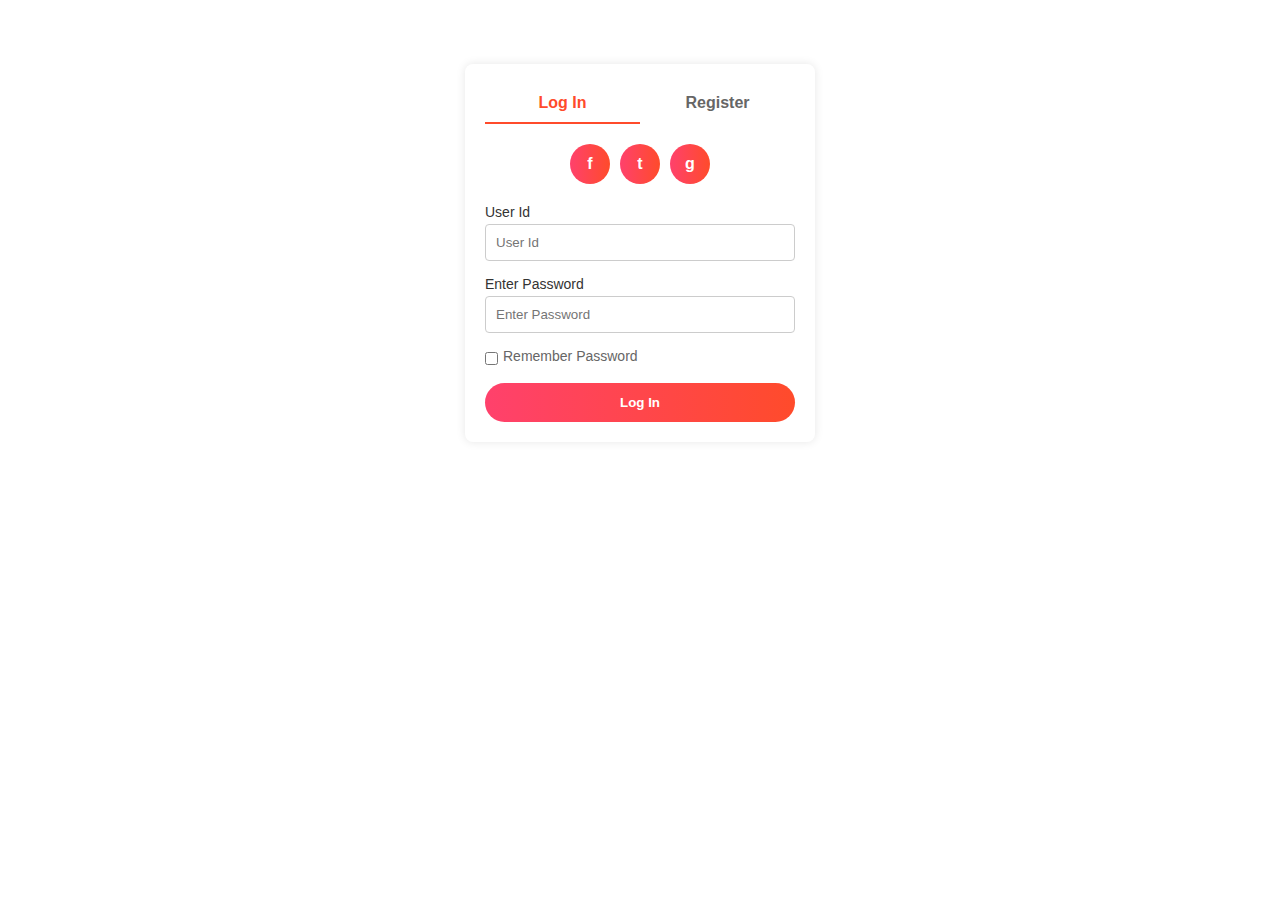
<file: login.html>
<!DOCTYPE html>
<html lang="en">
<head>
  <meta charset="UTF-8" />
  <meta name="viewport" content="width=device-width, initial-scale=1.0"/>
  <title>Login / Register Toggle</title>
  <link rel="stylesheet" href="style1.css" />
</head>
<body>
  <div class="container">
    <!-- Tabs (Login / Register) -->
    <div class="tab-buttons">
      <button id="loginTab" class="active">Log In</button>
      <button id="registerTab">Register</button>
    </div>
    
    <!-- Social Icons -->
    <div class="social-container">
      <!-- You can replace these placeholders with actual icons (e.g., Font Awesome) -->
      <div class="social-icon facebook">f</div>
      <div class="social-icon twitter">t</div>
      <div class="social-icon google">g</div>
    </div>

    <!-- LOGIN FORM -->
    <form id="loginForm" class="form active-form">
      <label for="loginUserId">User Id</label>
      <input type="text" id="loginUserId" placeholder="User Id" />
      
      <label for="loginPassword">Enter Password</label>
      <input type="password" id="loginPassword" placeholder="Enter Password" />
      
      <div class="remember">
        <input type="checkbox" id="rememberMe" />
        <label for="rememberMe">Remember Password</label>
      </div>
      
      <button type="submit" class="gradient-button">Log In</button>
    </form>

    <!-- REGISTER FORM -->
    <form id="registerForm" class="form">
      <label for="regUserId">User Id</label>
      <input type="text" id="regUserId" placeholder="User Id" />
      
      <label for="regEmailId">Email Id</label>
      <input type="email" id="regEmailId" placeholder="Email Id" />
      
      <label for="regPassword">Enter Password</label>
      <input type="password" id="regPassword" placeholder="Enter Password" />

      <div class="terms">
        <input type="checkbox" id="agreeTerms" />
        <label for="agreeTerms">I agree to the terms &amp; conditions</label>
      </div>
      
      <button type="submit" class="gradient-button">Register</button>
    </form>
  </div>

  <script>
    // Grab elements
    const loginTab = document.getElementById('loginTab');
    const registerTab = document.getElementById('registerTab');
    const loginForm = document.getElementById('loginForm');
    const registerForm = document.getElementById('registerForm');

    // When user clicks on "Log In" tab
    loginTab.addEventListener('click', () => {
      loginTab.classList.add('active');
      registerTab.classList.remove('active');
      loginForm.classList.add('active-form');
      registerForm.classList.remove('active-form');
    });

    // When user clicks on "Register" tab
    registerTab.addEventListener('click', () => {
      registerTab.classList.add('active');
      loginTab.classList.remove('active');
      registerForm.classList.add('active-form');
      loginForm.classList.remove('active-form');
    });
  </script>
</body>
</html>
</file>
<file: style1.css>
/* Reset some default styles (optional) */
* {
    margin: 0;
    padding: 0;
    box-sizing: border-box;
    font-family: sans-serif;
  }
  
  /* Container for the whole card */
  .container {
    width: 350px;
    margin: 5% auto;
    background: #fff;
    border-radius: 8px;
    box-shadow: 0 0 10px rgba(0, 0, 0, 0.1);
    padding: 20px;
  }
  
  /* Tab buttons (Log In / Register) */
  .tab-buttons {
    display: flex;
    justify-content: space-between;
    margin-bottom: 20px;
  }
  
  .tab-buttons button {
    width: 50%;
    padding: 10px 0;
    background: none;
    border: none;
    font-size: 16px;
    cursor: pointer;
    font-weight: 600;
    color: #666;
    transition: color 0.3s;
    border-bottom: 2px solid transparent;
  }
  
  .tab-buttons button.active {
    color: #ff4b2b;
    border-bottom: 2px solid #ff4b2b;
  }
  
  /* Social icons container */
  .social-container {
    display: flex;
    justify-content: center;
    gap: 10px;
    margin-bottom: 20px;
  }
  
  .social-icon {
    width: 40px;
    height: 40px;
    border-radius: 50%;
    background: linear-gradient(to right, #ff416c, #ff4b2b);
    color: #fff;
    display: flex;
    justify-content: center;
    align-items: center;
    font-weight: 700;
    cursor: pointer;
  }
  
  /* Forms */
  .form {
    display: none; /* Hide forms by default */
    flex-direction: column;
  }
  
  .active-form {
    display: flex; /* Show the active form */
    flex-direction: column;
  }
  
  .form label {
    font-size: 14px;
    margin-bottom: 4px;
    color: #333;
  }
  
  .form input[type="text"],
  .form input[type="email"],
  .form input[type="password"] {
    padding: 10px;
    margin-bottom: 15px;
    border: 1px solid #ccc;
    border-radius: 4px;
  }
  
  /* Checkboxes and Terms & Conditions */
  .remember, .terms {
    display: flex;
    align-items: center;
    margin-bottom: 15px;
  }
  
  .remember label, .terms label {
    margin-left: 5px;
    font-size: 14px;
    color: #666;
  }
  
  /* Gradient Button */
  .gradient-button {
    padding: 12px;
    border: none;
    border-radius: 25px;
    background: linear-gradient(to right, #ff416c, #ff4b2b);
    color: #fff;
    font-weight: 600;
    cursor: pointer;
    transition: opacity 0.3s;
  }
  
  .gradient-button:hover {
    opacity: 0.9;
  }
</file>
